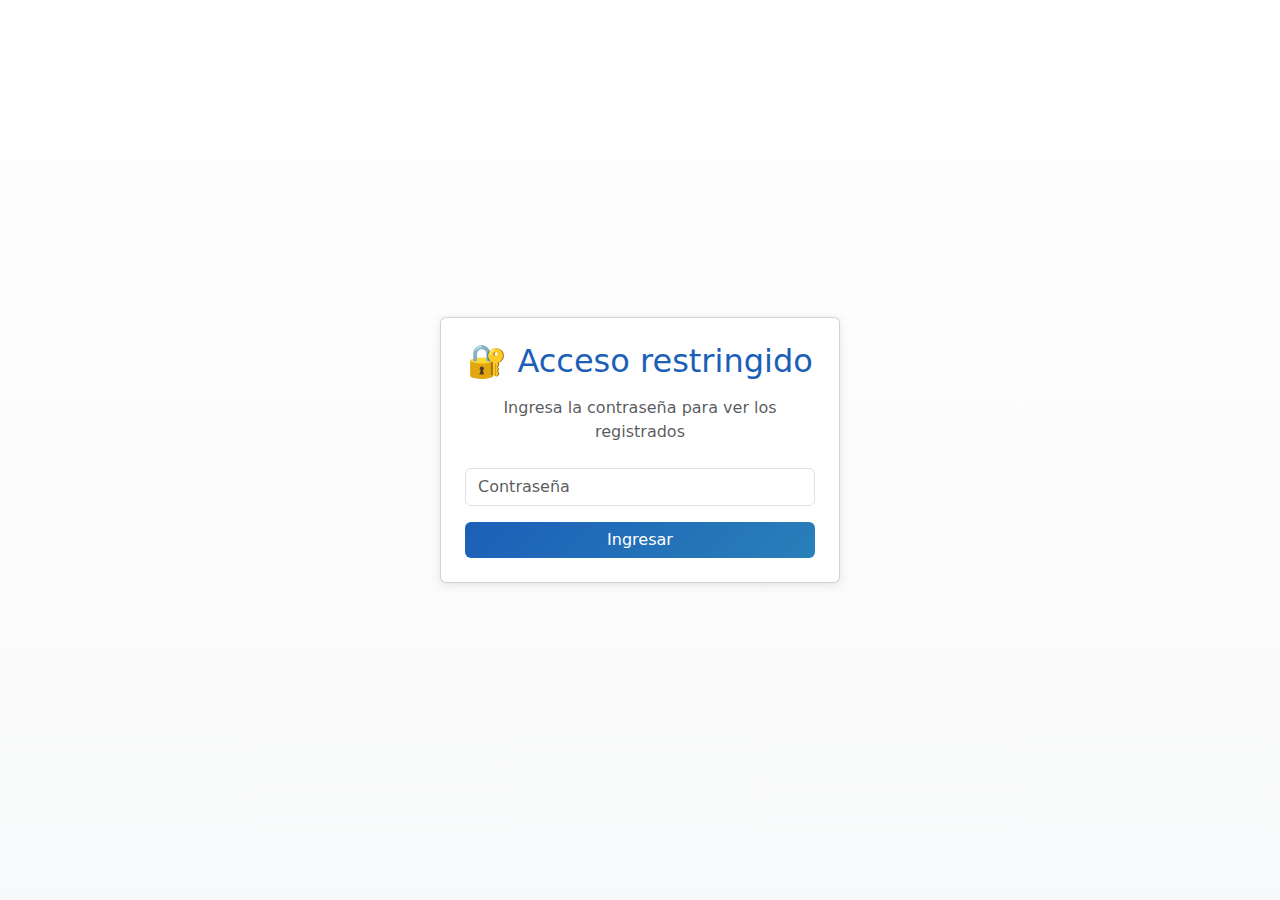
<file: registrados.html>
<!DOCTYPE html>
<html lang="es">
<head>
  <meta charset="UTF-8">
  <title>Registrados - FixNow</title>
  <meta name="viewport" content="width=device-width, initial-scale=1.0">
  <!-- Bootstrap -->
  <link href="https://cdn.jsdelivr.net/npm/bootstrap@5.3.0/dist/css/bootstrap.min.css" rel="stylesheet">
  <link rel="stylesheet" href="styles.css"> <!-- Reutiliza tu CSS del home -->
</head>
<body class="bg-gradient-light">

  <!-- Login -->
  <div id="login-container" class="d-flex flex-column justify-content-center align-items-center vh-100">
    <div class="card shadow-soft p-4" style="max-width:400px; width:100%;">
      <h2 class="text-center text-primary mb-3">🔐 Acceso restringido</h2>
      <p class="text-center text-muted mb-4">Ingresa la contraseña para ver los registrados</p>
      <input type="password" id="password-input" class="form-control mb-3" placeholder="Contraseña">
      <button class="btn btn-premium w-100" onclick="verificarPassword()">Ingresar</button>
      <p id="error-msg" class="text-danger text-center mt-3 d-none">❌ Contraseña incorrecta</p>
    </div>
  </div>

  <!-- Contenido protegido -->
  <div id="contenido" class="container py-5 d-none">
    <h1 class="text-center text-primary mb-4">📋 Lista de Registrados</h1>
    <div class="table-responsive shadow-soft bg-white p-3 rounded-3">
      <table class="table table-bordered table-striped align-middle text-center">
        <thead class="table-primary">
          <tr>
            <th>Nombre</th>
            <th>Email</th>
            <th>Teléfono</th>
            <th>Conjunto</th>
            <th>Apartamento</th>
            <th>Rol</th>
            <th>Interés</th>
          </tr>
        </thead>
        <tbody id="tabla-leads">
          <tr><td colspan="7">Cargando...</td></tr>
        </tbody>
      </table>
    </div>
    <div class="text-center mt-4">
      <a href="index.html" class="btn btn-secondary">⬅️ Volver</a>
    </div>
  </div>

  <!-- Bootstrap JS -->
  <script src="https://cdn.jsdelivr.net/npm/bootstrap@5.3.0/dist/js/bootstrap.bundle.min.js"></script>

  <script>
    const PASSWORD = "$Fixnow2025*";
    const SUPABASE_URL = "https://pieedcwjgryoaocpmehy.supabase.co";
    const SUPABASE_KEY = "eyJhbGciOiJIUzI1NiIsInR5cCI6IkpXVCJ9.eyJpc3MiOiJzdXBhYmFzZSIsInJlZiI6InBpZWVkY3dqZ3J5b2FvY3BtZWh5Iiwicm9sZSI6ImFub24iLCJpYXQiOjE3NTc4NzYwODMsImV4cCI6MjA3MzQ1MjA4M30.V_3P_zc1IND_jjTRmKV97T87DFmo_CoqkNgs3R_xFpk";

    function verificarPassword() {
      const input = document.getElementById("password-input").value;
      const errorMsg = document.getElementById("error-msg");

      if (input === PASSWORD) {
        document.getElementById("login-container").classList.add("d-none");
        document.getElementById("contenido").classList.remove("d-none");
        cargarLeads();
      } else {
        errorMsg.classList.remove("d-none");
      }
    }

    async function cargarLeads() {
      const res = await fetch(`${SUPABASE_URL}/rest/v1/leads?select=*`, {
        headers: {
          "apikey": SUPABASE_KEY,
          "Authorization": `Bearer ${SUPABASE_KEY}`
        }
      });

      const data = await res.json();
      const tbody = document.getElementById("tabla-leads");

      if (data.length === 0) {
        tbody.innerHTML = `<tr><td colspan="7">No hay registros aún</td></tr>`;
        return;
      }

      tbody.innerHTML = data.map(lead => `
        <tr>
          <td>${lead.nombre || ""}</td>
          <td>${lead.email || ""}</td>
          <td>${lead.telefono || ""}</td>
          <td>${lead.conjunto || ""}</td>
          <td>${lead.apartamento || ""}</td>
          <td>${lead.rol || ""}</td>
          <td>${lead.interes || ""}</td>
        </tr>
      `).join("");
    }
  </script>
</body>
</html>
</file>
<file: styles.css>
:root {
    --primary-color: #1c5fb8;
    --secondary-color: #4a9d7a;
    --accent-color: #f4a935;
    --light-bg: #f8f9fa;
    --gradient-primary: linear-gradient(135deg, #1c5fb8, #2980b9);
    --gradient-hero: linear-gradient(135deg, #1c5fb8, #4a9d7a);
    --gradient-card: linear-gradient(145deg, #ffffff, #f5f7fa);
    --shadow-soft: 0 2px 10px rgba(0, 0, 0, 0.1);
    --shadow-medium: 0 8px 30px rgba(0, 0, 0, 0.1);
}

/* Custom Bootstrap Colors */
.bg-primary { background-color: var(--primary-color) !important; }
.text-primary { color: var(--primary-color) !important; }
.bg-secondary { background-color: var(--secondary-color) !important; }
.text-secondary { color: var(--secondary-color) !important; }
.text-accent { color: var(--accent-color) !important; }
.bg-accent { background-color: var(--accent-color) !important; }

/* Gradients */
.bg-gradient-primary { background: var(--gradient-primary) !important; }
.bg-gradient-hero { background: var(--gradient-hero) !important; }
.bg-gradient-card { background: var(--gradient-card) !important; }
.bg-gradient-light { background: linear-gradient(180deg, #ffffff, #f8f9fa) !important; }

/* Hero Section */
.hero-section {
    min-height: 100vh;
    background: var(--gradient-hero);
}

.hero-overlay {
    background: linear-gradient(135deg, rgba(28, 95, 184, 0.9), rgba(74, 157, 122, 0.9));
    z-index: 1;
}

.hero-bg {
    background-image: url('src/assets/hero-image.jpg');
    background-size: cover;
    background-position: center;
    opacity: 0.2;
    z-index: 0;
}

/* Custom Buttons */
.btn-hero {
    background: rgba(255, 255, 255, 0.1);
    border: 2px solid rgba(255, 255, 255, 0.2);
    color: white;
    backdrop-filter: blur(10px);
    transition: all 0.3s ease;
}

.btn-hero:hover {
    background: rgba(255, 255, 255, 0.2);
    border-color: rgba(255, 255, 255, 0.4);
    color: white;
    transform: translateY(-2px);
}

.btn-premium {
    background: var(--gradient-primary);
    border: none;
    color: white;
    transition: all 0.3s ease;
}

.btn-premium:hover {
    transform: translateY(-2px);
    box-shadow: 0 8px 25px rgba(28, 95, 184, 0.3);
    color: white;
}

/* Feature Icons */
.feature-icon {
    width: 60px;
    height: 60px;
}

/* Service Cards */
.service-card {
    transition: all 0.3s ease;
    border: none !important;
    background: var(--gradient-card);
}

.service-card:hover {
    transform: translateY(-5px);
    box-shadow: var(--shadow-medium);
}

.rating-buttons .btn {
    width: 35px;
    height: 35px;
    font-size: 0.8rem;
    margin: 0 2px;
}

.rating-buttons .btn.btn-primary {
    background-color: var(--primary-color);
    border-color: var(--primary-color);
}

/* Team Section */
.team-card {
    transition: all 0.3s ease;
}

.team-card:hover {
    transform: translateY(-5px);
    box-shadow: var(--shadow-medium);
}

.team-avatar {
    width: 80px;
    height: 80px;
    background: var(--gradient-primary);
    font-size: 2rem;
}

/* Form Styling */
.form-control:focus {
    border-color: var(--primary-color);
    box-shadow: 0 0 0 0.2rem rgba(28, 95, 184, 0.25);
}

.form-select:focus {
    border-color: var(--primary-color);
    box-shadow: 0 0 0 0.2rem rgba(28, 95, 184, 0.25);
}

/* Success Icon */
.success-icon {
    width: 80px;
    height: 80px;
    font-size: 2.5rem;
}

/* Animations */
@keyframes fadeInUp {
    from {
        opacity: 0;
        transform: translateY(30px);
    }
    to {
        opacity: 1;
        transform: translateY(0);
    }
}

.animate-fade-in {
    animation: fadeInUp 1s ease-out;
}

/* Custom Shadows */
.shadow-soft {
    box-shadow: var(--shadow-soft) !important;
}

.shadow-medium {
    box-shadow: var(--shadow-medium) !important;
}

/* Results Section */
.result-card {
    transition: all 0.3s ease;
    background: var(--gradient-card);
}

.result-card:hover {
    transform: translateY(-2px);
    box-shadow: var(--shadow-medium);
}

.result-badge {
    width: 40px;
    height: 40px;
    font-size: 1.2rem;
    position: relative;
    top: -8px;
    left: -8px;
}

.result-icon {
    width: 70px;
    height: 70px;
    font-size: 2rem;
}

/* Rating Colors */
.rating-excellent { color: #28a745; }
.rating-good { color: #ffc107; }
.rating-average { color: #fd7e14; }
.rating-poor { color: #dc3545; }

/* Responsive adjustments */
@media (max-width: 768px) {
    .hero-section h1 {
        font-size: 3rem;
    }
    
    .hero-section .lead {
        font-size: 1.2rem;
    }
    
    .rating-buttons .btn {
        width: 30px;
        height: 30px;
        font-size: 0.7rem;
        margin: 0 1px;
    }
}

/* Smooth scrolling */
html {
    scroll-behavior: smooth;
}

/* Service Icons */
.service-icon {
    width: 50px;
    height: 50px;
    background: rgba(28, 95, 184, 0.1);
    font-size: 1.5rem;
}
</file>
